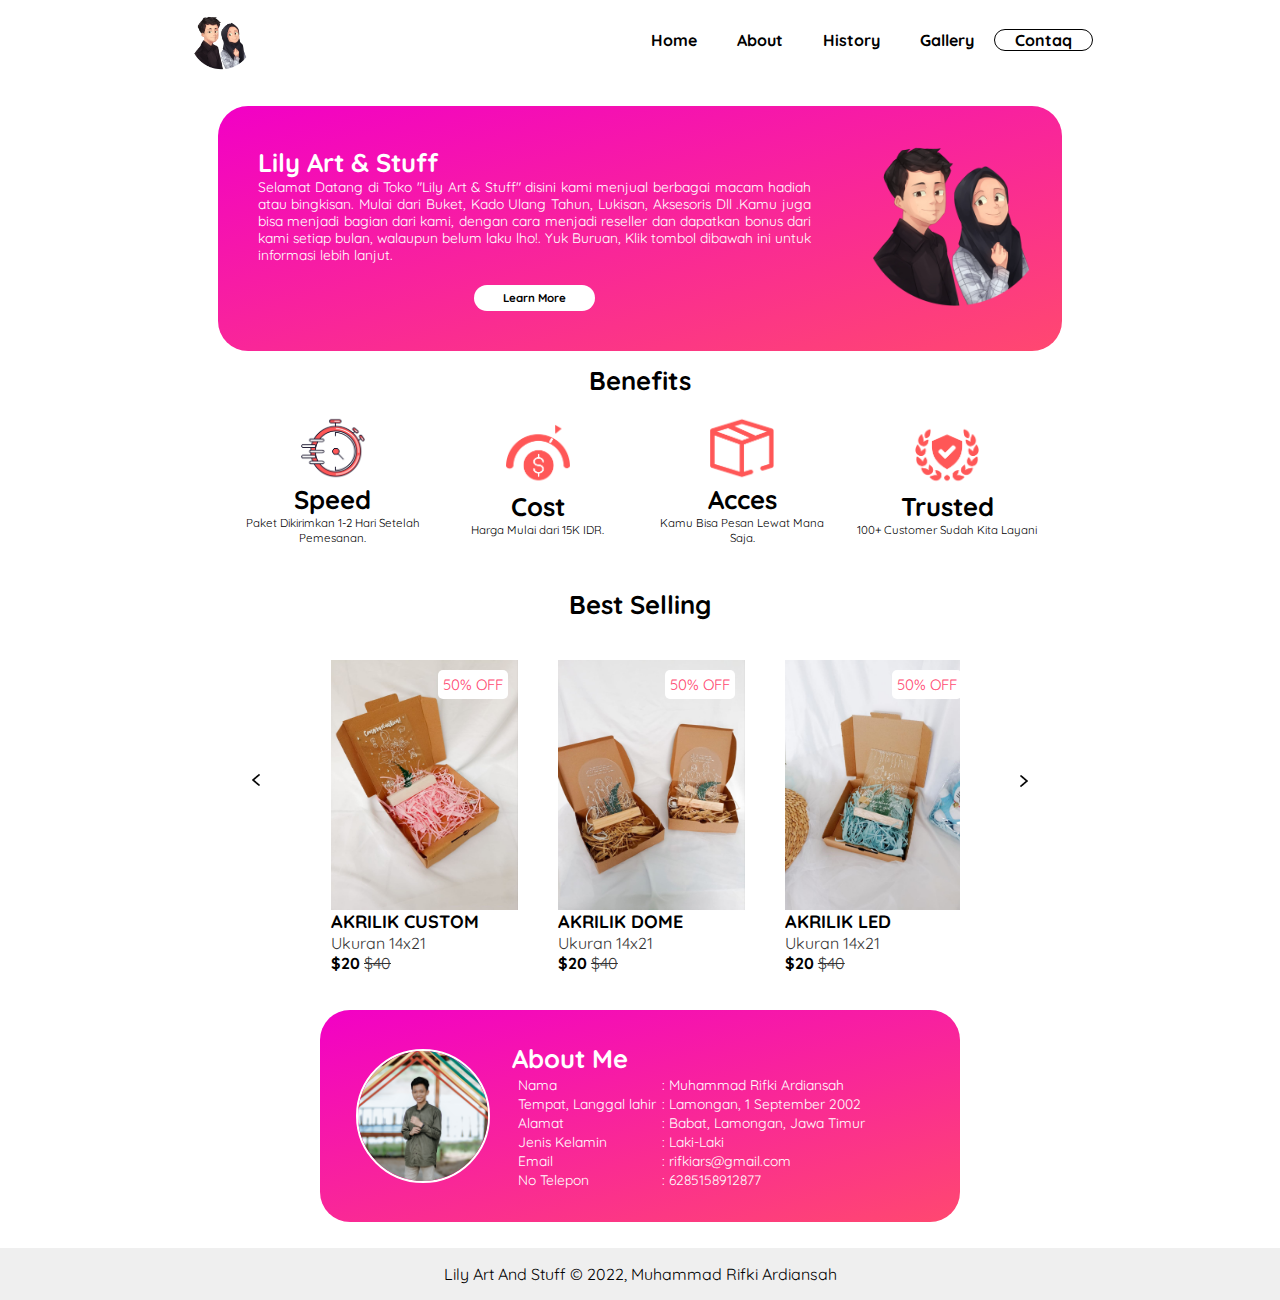
<file: Lily Art And Stuff/index.html>
<!DOCTYPE html>
<html lang="en">
<head>
	<meta charset="UTF-8" />
	<meta http-equiv="X-UA-Compatible" content="IE=edge" />
	<meta name="viewport" content="width=device-width, initial-scale=1.0" />
	<title>Lily Art And Stuff</title>
	<link rel="preconnect" href="https://fonts.googleapis.com">
	<link rel="preconnect" href="https://fonts.gstatic.com" crossorigin>
	<link href="https://fonts.googleapis.com/css2?family=Quicksand:wght@400;700&display=swap" rel="stylesheet">
	<link rel="stylesheet" href="https://cdnjs.cloudflare.com/ajax/libs/font-awesome/5.15.3/css/all.min.css" />
	<link rel="stylesheet" href="assets/style.css" />
</head>
<body>
	<header>
		<a href="index.html">
			<img alt="Logo" src="images/logotrans.png" height="70" class="zoom" />
		</a>
		<nav>
			<input type="checkbox" id="check">
			<label for="check" class="checkbtn">
				<i class="fas fa-bars"></i>
			</label>
			<ul>
				<li><a href="#">Home</a></li>
				<li><a href="#">About</a></li>
				<li><a href="#">History</a></li>
				<li><a href="#">Gallery</a></li>
				<li><a class="active" href="#">Contaq</a></li>
			</ul>
		</nav>
	</header>
	<main>
		<div id="bg" class="container flex-row2">
			<article class="triple">
				<h1>Lily Art & Stuff</h1>
				Selamat Datang di Toko "Lily Art & Stuff" disini kami menjual berbagai macam hadiah atau bingkisan.
				Mulai dari Buket, Kado Ulang Tahun, Lukisan, Aksesoris Dll .Kamu juga bisa menjadi bagian dari kami,
				dengan cara menjadi reseller dan dapatkan bonus dari kami setiap bulan, walaupun belum laku lho!.
				Yuk Buruan, Klik tombol dibawah ini untuk informasi lebih lanjut.
				<h2 id="space"></h2>
				<div id="learn"><a href="#">Learn More</a></div>
			</article>
			<div class="box photo">
				<img src="images/icon.png" alt="" class="responsive zoom" />
			</div>
		</div>
		<section class="card1 flex-column">
			<div class="smallbox">
				<h1>Benefits</h1>
			</div>
			<div class="bigbox flex-row">
				<div class="box flex-column ">
					<div class="littlebox">
					</div>
					<div class="benefit bres">
						<div class="halfbox">
							<img src="images/Speed.png" alt="" />
						</div>
						<div class="halfbox">
							<h2>Speed</h2>
							Paket Dikirimkan 1-2 Hari Setelah Pemesanan.
						</div>
					</div>
					<div class="littlebox"></div>
				</div>
				<div class="box flex-column">
					<div class="littlebox"></div>
					<div class="benefit bres">
						<div class="halfbox">
							<img src="images/Cost.png" alt="" />
						</div>
						<div class="halfbox">
							<h2>Cost</h2>
							Harga Mulai dari 15K IDR.
						</div>
					</div>
					<div class="littlebox"></div>
				</div>
				<div class="box flex-column">
					<div class="littlebox"></div>
					<div class="benefit bres">
						<div class="halfbox">
							<img src="images/Acces.png" alt="" />
						</div>
						<div class="halfbox">
							<h2>Acces</h2>
							Kamu Bisa Pesan Lewat Mana Saja.
						</div>
					</div>
					<div class="littlebox"></div>
				</div>
				<div class="box flex-column">
					<div class="littlebox"></div>
					<div class="benefit bres">
						<div class="halfbox">
							<img src="images/Trusted.png" alt="" />
						</div>
						<div class="halfbox">
							<h2>Trusted</h2>
							100+ Customer Sudah Kita Layani
						</div>
					</div>
					<div class="littlebox"></div>
				</div>
			</div>
		</section>
		<section class="product">
			<h1 class="product-category">Best Selling</h1>
			<button class="pre-button"><img src="images/arrow.png" height="20" alt=""></button>
			<button class="next-button"><img src="images/arrow.png" height="20" alt=""></button>
			<div class="product-container">
				<div class="product-card">
					<div class="product-image">
						<span class="discount-tag">50% OFF</span>
						<img src="images/product1.jpg" class="product-thumbnail" alt=""></img>
						<button class="card-btn">Add to Wishlist</button>
					</div>
					<div class="product-info">
						<span class="product-brand">Akrilik Custom</span>
						<p class="product-desc">Ukuran 14x21</p>
						<span class="price">$20</span>
						<span class="actual-price">$40</span>
					</div>
				</div>
				<div class="product-card">
					<div class="product-image">
						<span class="discount-tag">50% OFF</span>
						<img src="images/product2.jpg" class="product-thumbnail" alt=""></img>
						<button class="card-btn">Add to Wishlist</button>
					</div>
					<div class="product-info">
						<span class="product-brand">Akrilik Dome</span>
						<p class="product-desc">Ukuran 14x21</p>
						<span class="price">$20</span>
						<span class="actual-price">$40</span>
					</div>
				</div>
				<div class="product-card">
					<div class="product-image">
						<span class="discount-tag">50% OFF</span>
						<img src="images/product3.jpg" class="product-thumbnail" alt=""></img>
						<button class="card-btn">Add to Wishlist</button>
					</div>
					<div class="product-info">
						<span class="product-brand">Akrilik LED</span>
						<p class="product-desc">Ukuran 14x21</p>
						<span class="price">$20</span>
						<span class="actual-price">$40</span>
					</div>
				</div>
				<div class="product-card">
					<div class="product-image">
						<span class="discount-tag">50% OFF</span>
						<img src="images/product4.jpg" class="product-thumbnail" alt=""></img>
						<button class="card-btn">Add to Wishlist</button>
					</div>
					<div class="product-info">
						<span class="product-brand">Akrilik Lukis</span>
						<p class="product-desc">Ukuran 14x21</p>
						<span class="price">$20</span>
						<span class="actual-price">$40</span>
					</div>
				</div>
				<div class="product-card">
					<div class="product-image">
						<span class="discount-tag">50% OFF</span>
						<img src="images/product5.jpg" class="product-thumbnail" alt=""></img>
						<button class="card-btn">Add to Wishlist</button>
					</div>
					<div class="product-info">
						<span class="product-brand">AKRILIK ILUSTRASI</span>
						<p class="product-desc">Ukuran 14x21</p>
						<span class="price">$20</span>
						<span class="actual-price">$40</span>
					</div>
				</div>
				<div class="product-card">
					<div class="product-image">
						<span class="discount-tag">50% OFF</span>
						<img src="images/product6.jpg" class="product-thumbnail" alt=""></img>
						<button class="card-btn">Add to Wishlist</button>
					</div>
					<div class="product-info">
						<span class="product-brand">Akrilik Spotify</span>
						<p class="product-desc">Ukuran 14x21</p>
						<span class="price">$20</span>
						<span class="actual-price">$40</span>
					</div>
				</div>
			</div>
		</section>
		<script src="assets/script.js"></script>
		<aside id="bg" class="profile-container">
			<div class="profile-box1 photo">
				<img src="images/Rifki.png" alt="" class="profile-thumbnail" />
			</div>
			<div class="profile-box">
				<h1>About Me</h1>
				<table>
					<tbody>
						<tr>
							<td>&nbsp;Nama</td>
							<td>&nbsp;: Muhammad Rifki Ardiansah</td>
						</tr>
						<tr>
							<td>&nbsp;Tempat, Langgal lahir</td>
							<td>&nbsp;: Lamongan, 1 September 2002</td>
						</tr>
						<tr>
							<td>&nbsp;Alamat</td>
							<td>&nbsp;: Babat, Lamongan, Jawa Timur</td>
						</tr>
						<tr>
							<td>&nbsp;Jenis Kelamin</td>
							<td>&nbsp;: Laki-Laki</td>
						</tr>
						<tr>
							<td>&nbsp;Email</td>
							<td>&nbsp;: rifkiars@gmail.com</td>
						</tr>
						<tr>
							<td>&nbsp;No Telepon</td>
							<td>&nbsp;: 6285158912877</td>
						</tr>
					</tbody>
				</table>
			</div>
		</aside>
	</main>
	<footer>
		<p>Lily Art And Stuff &#169; 2022, Muhammad Rifki Ardiansah</p>
	</footer>
</body>
</html>
</file>
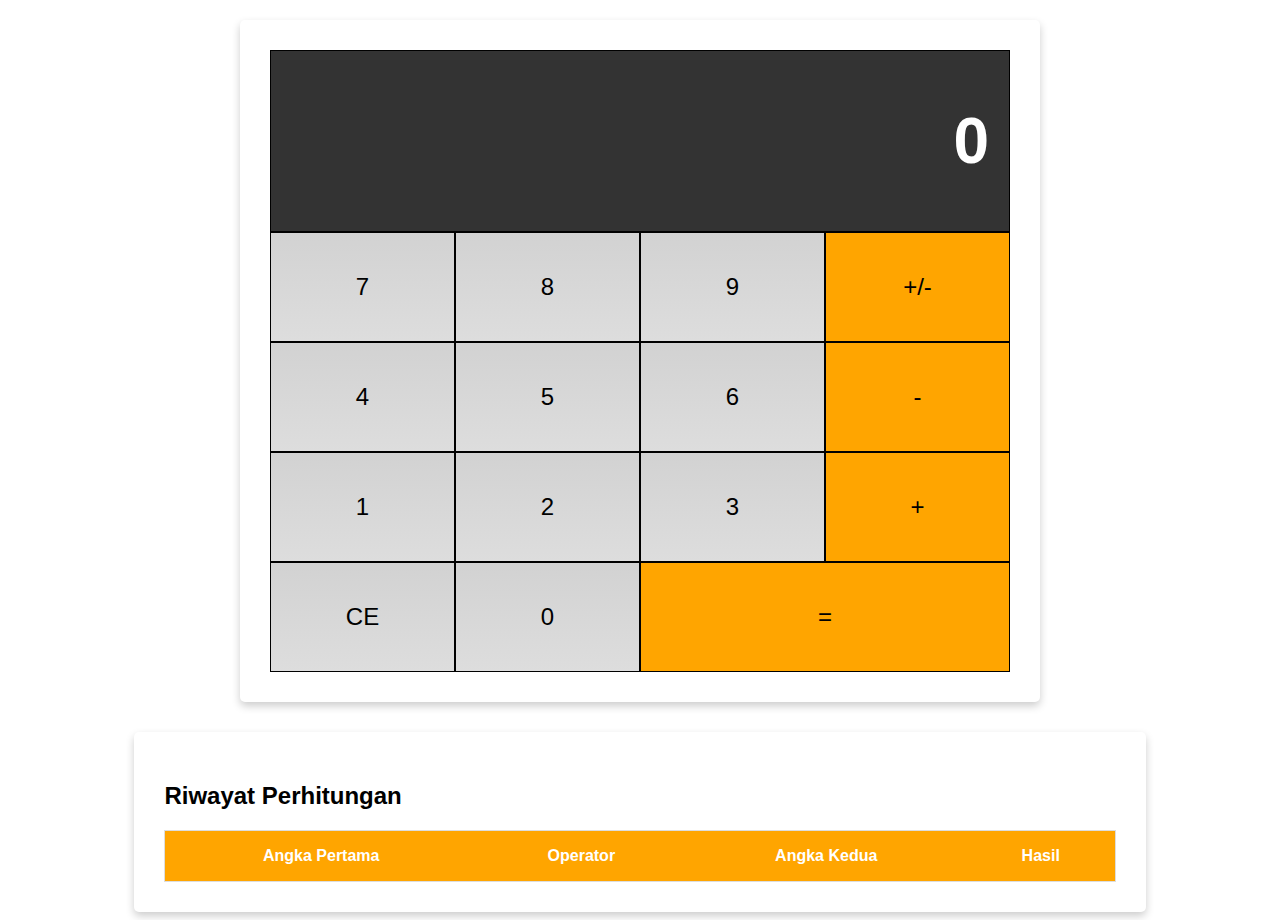
<file: WebCalculator/index.html>
<!DOCTYPE html>
<html lang="en">
	<head>
		<meta charset="UTF-8" />
		<meta http-equiv="X-UA-Compatible" content="IE=edge" />
		<meta name="viewport" content="width=device-width, initial-scale=1.0" />
		<title>Web Calculator</title>
		<link rel="stylesheet" href="style.css" />
	</head>
	<body>
		<div class="flex-container-column card">
			<div class="display">
				<h1 id="displayNumber">0</h1>
			</div>
			<div class="flex-container-row">
				<div class="button">7</div>
				<div class="button">8</div>
				<div class="button">9</div>
				<div class="button negative">+/-</div>
			</div>
			<div class="flex-container-row">
				<div class="button">4</div>
				<div class="button">5</div>
				<div class="button">6</div>
				<div class="button operator">-</div>
			</div>
			<div class="flex-container-row">
				<div class="button">1</div>
				<div class="button">2</div>
				<div class="button">3</div>
				<div class="button operator">+</div>
			</div>
			<div class="flex-container-row">
				<div class="button clear">CE</div>
				<div class="button">0</div>
				<div class="button equals double">=</div>
			</div>
		</div>
		<div class="history card">
			<h2>Riwayat Perhitungan</h2>
			<table>
				<thead>
					<tr>
						<th>Angka Pertama</th>
						<th>Operator</th>
						<th>Angka Kedua</th>
						<th>Hasil</th>
					</tr>
				</thead>
				<tbody id="historyList"></tbody>
			</table>
		</div>
		<script src="storage.js"></script>
		<script src="kalkulator.js"></script>
	</body>
</html>
</file>
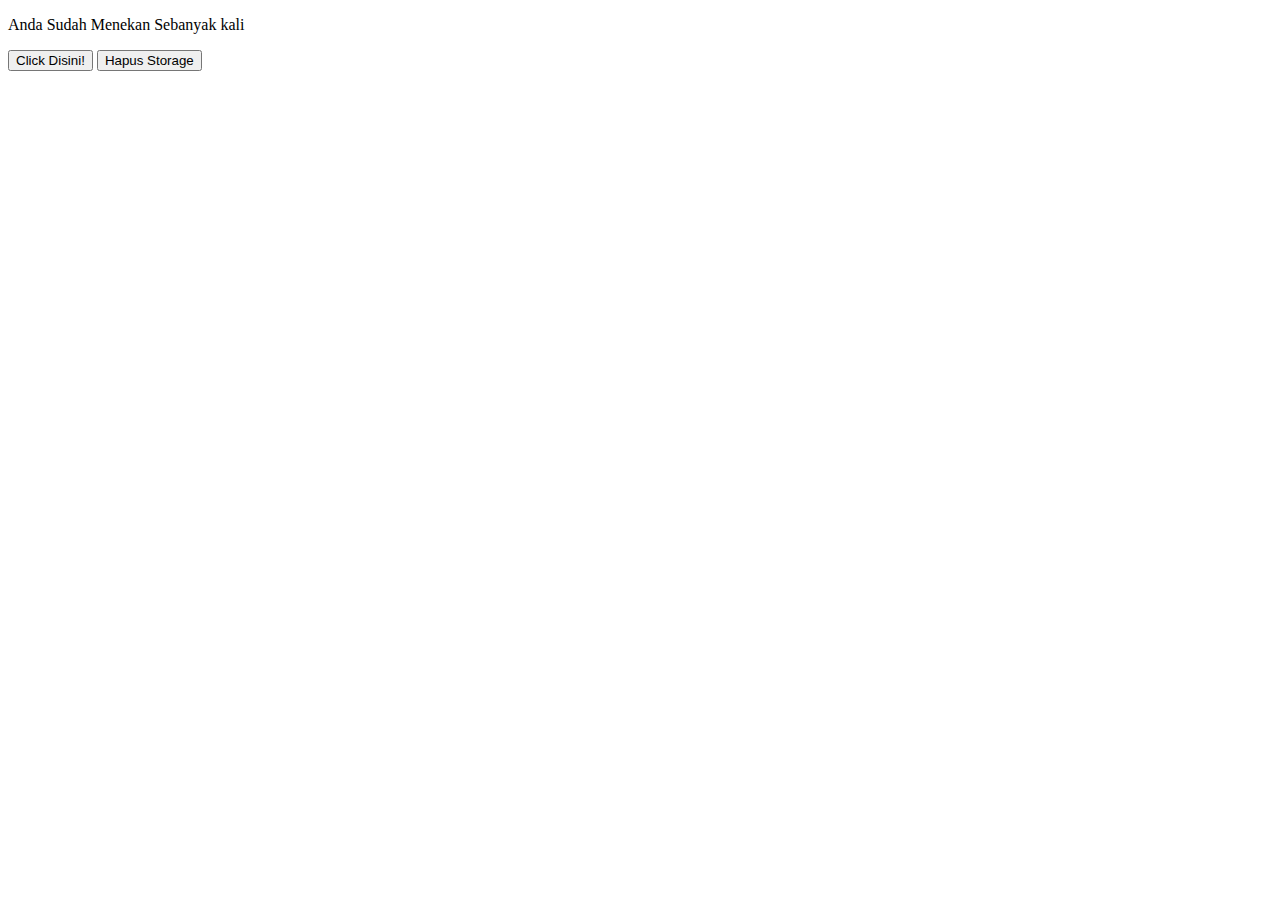
<file: WebCalculator/sessionstorage.html>
<!DOCTYPE html>
<html lang="en">
	<head>
		<meta charset="UTF-8" />
		<meta http-equiv="X-UA-Compatible" content="IE=edge" />
		<meta name="viewport" content="width=device-width, initial-scale=1.0" />
		<title>Session Storage</title>
	</head>
	<body>
		<p>Anda Sudah Menekan Sebanyak <span id="count"></span> kali</p>
		<button id="button">Click Disini!</button>
		<button id="clear">Hapus Storage</button>
		<script>
			const cacheKey = "NUMBER";
			if (typeof Storage !== "undefined") {
				// pengecekkan apakah data localStorage dengan key NUMBER tersedia atau belum
				if (localStorage.getItem(cacheKey) === "undefined") {
					// Jika belum maka akan atur dengan nilai awal yakni 0
					localStorage.setItem(cacheKey, 0);
				}

				const button = document.querySelector("#button");
				const clearButton = document.querySelector("#clear");
				const count = document.querySelector("#count");
				button.addEventListener("click", function (event) {
					let number = localStorage.getItem(cacheKey);
					number++;
					localStorage.setItem(cacheKey, number);
					count.innerText = localStorage.getItem(cacheKey);
				});

				clearButton.addEventListener("click", function (event) {
					localStorage.removeItem(cacheKey);
				});
			} else {
				alert("Browser tidak mendukung Web Storage");
			}
		</script>
	</body>
</html>
</file>
<file: Lily Art And Stuff/assets/style.css>
* {
	margin: 0;
	padding: 0;
	box-sizing: border-box;
}

body {
	font-family: "Quicksand", sans-serif;
}

header {
	font-weight: bold;
	height: 80px;
	display: flex;
	justify-content: space-around;
	align-items: center;
	position: sticky;
	top: 0;
	background-color: white;
	z-index: 11;
}

ul {
	display: flex;
	list-style-type: none;
	align-items: center;
}

ul li a {
	padding: 0 20px;
	color: black;
	text-decoration: none;
}

ul li a:hover {
	font-size: large;
}

h1 {
	font-size: 2vw;
}
h2 {
	font-size: 2vw;
}
h3 {
	font-size: 1vw;
}

nav .checkbtn i {
	display: none;
}

div a {
	justify-content: center;
	display: flex;
	font-weight: bold;
	text-decoration: none;
	font-size: 0.9vw;
	background-color: white;
	color: black;
	text-align: center;
	padding: 1% 2% 1% 2%;
	border-radius: 25px;
	margin: 0% 39%;
}
div a:hover {
	background-color: rgb(212, 0, 127);
	color: white;
}
.active {
	border: 1px solid;
	border-radius: 25px;
}

.container {
	margin-top: 2%;
	margin-left: 17%;
	margin-right: 17%;
	overflow: hidden;
	border-radius: 30px;
	font-size: 0.9vw;
}
.flex-column {
	display: flex;
	flex-direction: column;
}
.flex-row {
	display: flex;
	flex-direction: row;
}

.flex-row2 {
	display: flex;
	flex-direction: row;
}

#bg {
	background: linear-gradient(165deg, rgba(242, 0, 198, 1), #ff4870);
}

.box {
	height: auto;
	flex-basis: 25%;
}

.smallbox {
	height: auto;
	flex-basis: 20%;
	padding-bottom: 10px;
}

.littlebox {
	height: auto;
	flex-basis: 10%;
	text-align: left;
}

.bigbox {
	height: auto;
	flex-basis: 80%;
}

.halfbox {
	height: auto;
	flex-basis: 50%;
}

.card1 {
	text-align: center;
	padding: 1%;
	margin-left: 17%;
	margin-right: 17%;
	font-size: 0.9vw;
	display: flex;
	margin-bottom: 10px;
}

.benefit {
	height: 100%;
	flex-basis: 100%;
	background-color: white;
	padding: 10px;
}


.triple {
	flex-basis: 75%;
	padding: 40px;
	text-align: justify;
	font-size: 1.2em;
	color: white;
}


#space {
	margin-left: 35%;
	margin-right: 35%;
	padding-bottom: 4%;
}

.responsive {
	width : 100%;
	height: auto;
}

.bres:hover{
	background-color: rgb(236, 236, 236);
	border-radius: 10px;
	transform: scale(1.1);
	transition: transform 0.3s;
}

.zoom {
	transition: transform 0.3s;
	margin: 0 auto;
}

.zoom:hover {
	transform: scale(1.1);
}
.halfbox img {
	width: 5vw;
}

.profile-container{
	margin:2% 25% ;
	display: flex;
	flex-direction: row;
	border-radius: 30px;
	color: white;
	font-size: 0.9vw;
}

.profile-thumbnail{
	border-radius: 100%;
	border: 2px solid #ffffff;
	display: block;
	margin-left: 17%;
	margin-right: auto;
	width: 100%;
}

.profile-box{
	text-align: left;
	flex-basis: 75%;
	padding: 5%;
	font-size: 1.2em;
}
.profile-box1{
	display: grid;
    place-items: center;
	flex-basis: 25%;
	padding: 0 2%;
}

footer{
		right: 0;
		bottom: 0;
		left: 0;
		padding: 1rem;
		background-color: #efefef;
		text-align: center;
}


#check {
	display: none;
}

.product{
	height: auto;
	margin: 0 15%;
	position: relative;
	overflow: hidden;
	padding: 11px;
}

.product-category {
	text-align: center;
	padding: 0 10vw;
	margin-bottom: 40px;
}

.product-container {
	padding: 0 10vw;
	display: flex;
	overflow-x: auto;
	scroll-behavior: smooth;
}

.product-container::-webkit-scrollbar{
	display: none;
}

.product-container {
	-ms-overflow-style: none;
	scrollbar-width: none;  /* Firefox */
  }

.product-card{
	height: auto;
	margin-right: 40px ;
}


.product-image{
	position: relative;
	height: 350px;
}

.product-thumbnail{
	width: auto;
	height: 100%;
	object-fit: cover;
}

.discount-tag{
	position: absolute;
	background: white;
	padding: 5px;
	border-radius: 5px;
	color: #ff4870;
	right: 10px;
	top: 10px;
}

.card-btn {
	position: absolute;
	bottom: 10px;
	left: 50%;
	transform: translateX(-50%);
	padding: 10px;
	width: 90%;
	text-transform: capitalize;
	border: none;
	outline: none;
	background: white;
	opacity: 0;
}

.product-card:hover .card-btn{
	opacity: 1;
}

.card-btn:hover {
	background-color: #ff4870;
	color: aliceblue;
}



.product-brand{
	font-size: large;
	font-weight: bold;
	text-transform: uppercase;
}

.product-desc{
	width: 100%;
	height: 20px;
	line-height: 20px;
	overflow: hidden;
	opacity: 0.8;
	text-transform: capitalize;
}

.price {
font-weight: bold;
}

.actual-price {
	opacity: 0.8;
	text-decoration: line-through;
}

.pre-button,
.next-button {
	border: none;
	width: 10vw;
	height: 100%;
	position: absolute;
	top: 0;
	display: flex;
	background-color: white;
	justify-content: center;
	align-items: center;
	cursor: pointer;
	z-index: 9;
}

.pre-button{
	left: 0;
	transform: rotate(180deg);
}

.next-button{
	right: 0;
}

.pre-button img,
.next-button img {
	opacity: 1;
}

.collection-container{
	width: 100%;
	display: grid;
	grid-template-columns: repeat(2, 1fr);
	grid-gap: 10px;
}

.collection{
	position: relative;
}

.collection img{
	width: 100%;
	height: 100%;
	object-fit: cover;
}

.collection p{
	position: absolute;
	top: 50%;
	left: 50%;
	transform: translate(-50%,-50%);
	text-align: center;
	color: white;
	font-size: 50px;
	text-transform: capitalize;
}

.collection:nth-child(3){
	grid-column;
	margin-bottom: 10px;
}


@media screen and (max-width: 1430px) {
	.product-image{
		height: 250px;
	}

	.discount-tag{
		font-size: 15px;
	}

}
@media screen and (max-width: 1136px) {
	.product-image{
		height: 200px;
	}

	.product-brand{
		font-size: 15px;
	}
	.product-desc,
	.actual-price,
	.price
	{
		top: 0;
		height: 15px;
		font-size: 10px;
	}

	.discount-tag{
		font-size: 12px;
	}

	.profile-container{
		margin:2% 23%;
		display: flex;
		flex-direction: row;
	}
}
@media screen and (max-width: 720px) {
	#check:checked ~ .checkbtn i:before {
		content: "\f00d";
	}

	h1 {
		font-size: 4vw;
	}
	.flex-row2 {
		flex-direction: column-reverse;
	}
	.container {
		margin: 10px 30px;
		font-size: 2vw;
	}

	.responsive {
		width: 100%;
		height: auto;
	}

	div a {
		font-size: 1.9vw;
	}

	header > a {
		margin-right: 45%;
	}

	#check:checked ~ ul {
		left: 0%;
	}

	nav ul {
		display: block;
		position: fixed;
		top: 80px;
		left: -100%;
		background-color: white;
		height: 100vh;
		width: 100%;
		text-align: center;
		transition: all 0.3s ease;
	}

	nav ul li {
		margin: 10% 0;
		font-size: 1.2em;
	}

	.active {
		border: none;
	}

	nav .checkbtn i {
		display: block;
	}

	aside{
		float: center;
	}
	.photo {
		margin-left: auto;  
		margin-right: auto;  
		width: 50vw;
	}
	.halfbox img {
		width: 10vw;
	}
	.halfbox{
		font-size: 2vw;
		flex-direction: column-;
	}

	.card1 {
		text-align: center;
		padding: 1%;
		margin: 10px 30px;
		margin-bottom: 10px;
	}

	.product{
		margin: 0;
	}
	.pre-button,
	.next-button {
	}

	footer{
		font-size: 3vw;
	}

	.profile-thumbnail{
		border-radius: 25%;
		margin-top: 10%;
		width: 70%;
	}
	.profile-container{
		margin: 10px 30px;
		display: flex;
		flex-direction: column;
		color: white;
		font-size: 1.9vw;
	}
}
@media screen and (max-width: 650px) {
	.card-btn{
		left: 50%;
		font-size: 8px;
	}

	.discount-tag{
		font-size: 8px;
	}

	.product-image{
		height: 150px;
	}

	.product-brand{
		font-size: 10px;
	}
	.product-desc,
	.actual-price,
	.price
	{
		font-size: x-small;
	}
}
</file>
<file: WebCalculator/style.css>
* {
    box-sizing: border-box;
 }
  
 .flex-container-column {
    display: flex;
  
    /* properti pendukung */
    flex-direction: column;
    max-width: 800px;
    margin: 0 auto;
    text-align: right;
 }
  
 .flex-container-row {
    display: flex;
 }
  
 .button {
    flex-basis: 25%;
  
    /* properti pendukung */
    font-size: 1.5em;
    text-align: center;
    padding: 40px;
    border: 1px solid black;
    background: -webkit-linear-gradient(top, #d2d2d2, #ddd);
    cursor: pointer;
 }
  
 .double {
    flex-basis: 50%;
 }
 .display {
   color: white;
   width: 100%;
   padding: 10px 20px;
   background-color: #333333;
   border: 1px solid black;
   font-size: 2em;
 }

 .operator,
 .negative,
 .equals {
   background: orange;
 }

 .card {
   box-shadow: 0 4px 8px 0 rgba(0, 0, 0, 0.2);
   border-radius: 5px;
   padding: 30px;
   margin-top: 20px;
 }

 .button:hover {
   font-weight: bold;
 }

 @media screen and (max-width: 513px) {
   .button {
       padding: 10px;
   }

   .history {
      width: 100%;
  }
}

.history {
   width: 80%;
   margin: 30px auto 0 auto;
   overflow: scroll;
}

table {
   border-collapse: collapse;
   border-spacing: 0;
   width: 100%;
   border: 1px solid #ddd;
}

 body {
    font-family: sans-serif;
 }

 th,
 td {
    text-align: center;
    padding: 16px;
 }

 th {
   background-color: orange;
   color: white;
}
 
tr:nth-child(even) {
   background-color: #d2d2d2;
}
</file>
